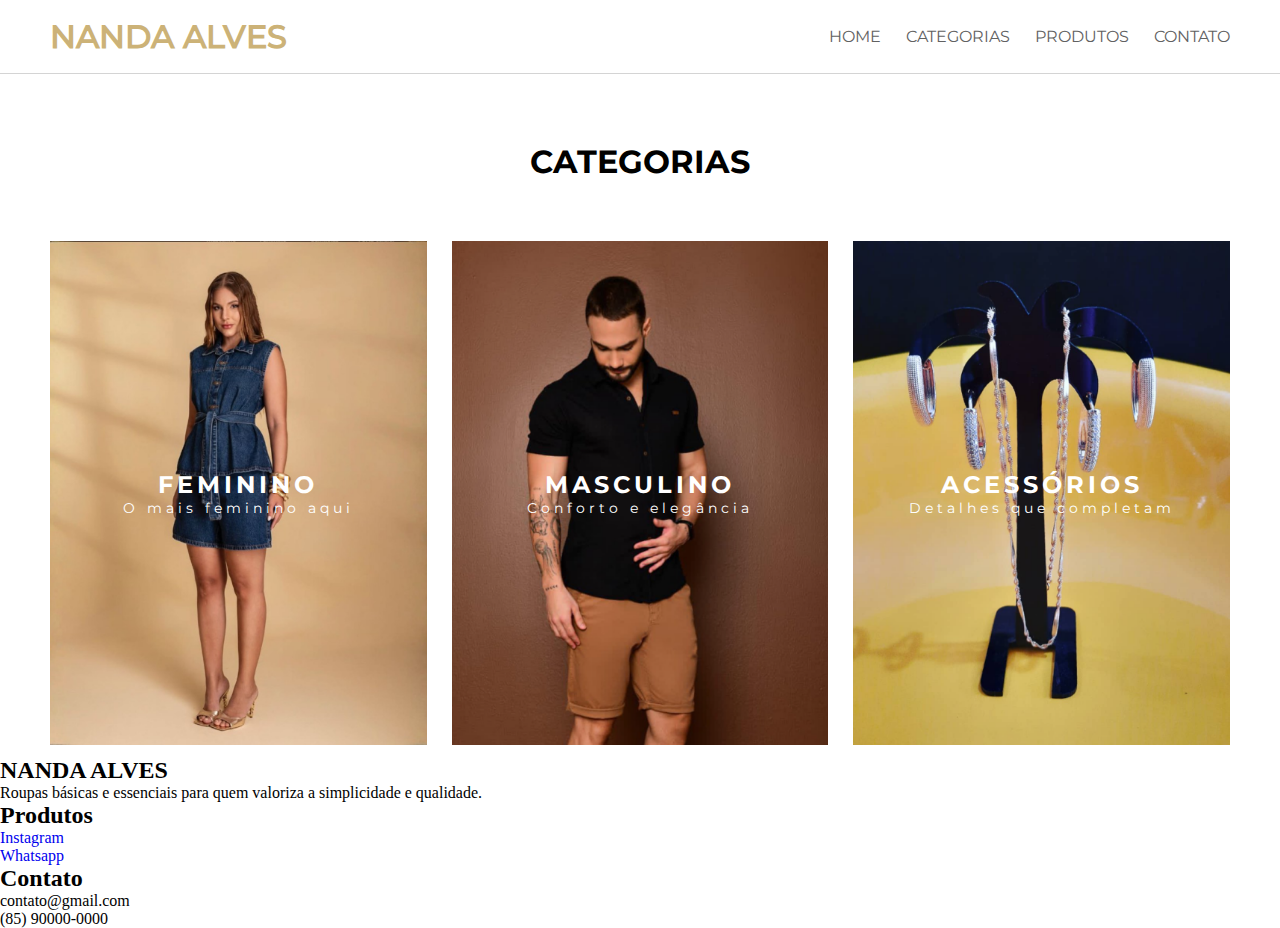
<file: categorias.html>
<!DOCTYPE html>
<html lang="pt-br">
<head>
    <meta charset="UTF-8">
    <meta name="viewport" content="width=device-width, initial-scale=1.0">
    <link rel="stylesheet" href="style/style.css" media="all">
    <link rel="stylesheet" href="style/media-query.css">
    <link rel="stylesheet" href="https://fonts.googleapis.com/css2?family=Material+Symbols+Outlined:opsz,wght,FILL,GRAD@20..48,100..700,0..1,-50..200&icon_names=arrow_forward" />
    <title>Categorias</title>
    <style>
        @font-face {
            font-family: fonte1;
            src: url(Montserrat/Montserrat-Italic-VariableFont_wght.ttf);
        }
        @font-face {
            font-family: fonte2;
            src: url(Montserrat/Montserrat-VariableFont_wght.ttf);
        }
        @font-face {
            font-family: fonte3;
            src: url(Montserrat/static/Montserrat-Bold.ttf);
        }
        @font-face {
            font-family: fonte4;
            src: url(Montserrat/static/Montserrat-Light.ttf);
        }
        @font-face {
            font-family: fonte5;
            src: url(Montserrat/static/Montserrat-Medium.ttf);
        }
        main h1{
            margin-top: 68px;
            margin-bottom: 48px;
        }
        
    </style>
</head>
<body>
    <header class="container">
        <h1><a href="index.html">NANDA ALVES</a></h1>
        <ul class="ul-container">
            <li><a href="index.html">HOME</a></li>
            <li><a href="categorias.html">CATEGORIAS</a></li>
            <li><a href="produtos.html">PRODUTOS</a></li>
            <li><a href="#">CONTATO</a></li>
        </ul>
        
            <a href="#" id="btn-abrir" onclick="abrirMenu()">&#9776;</a>
        
        <nav class="menu">
            <a href="index.html">HOME</a>
            <a href="categorias.html">CATEGORIAS</a>
            <a href="produtos.html">PRODUTOS</a>
            <a href="#">CONTATO</a>

        </ul>
        </nav>
    </header>
    <main>
        <h1>CATEGORIAS</h1>
    
        <div class="img-categorias">
            <div class="feminino">
                <h2>FEMININO</h2>
                <p>O mais feminino aqui</p>
            </div>
            <div class="masculino">
                <h2>MASCULINO</h2>
                <p>Conforto e elegância</p>
            </div>
            <div class="acessorios">
                <h2>ACESSÓRIOS</h2>
                <p>Detalhes que completam</p>
            </div>
        </div>
    </main>
    <footer class="footer-container">
        <div class="footer-col">
            <h2>NANDA ALVES</h2>
            <p>Roupas básicas e essenciais para quem valoriza a simplicidade e qualidade.</p>
        </div>
        <div class="footer-col">
            <h2>Produtos</h2>
            <ul class="footer-list">
                <li><a href="#">Instagram</a></li>
                <li><a href="#">Whatsapp</a></li>
            </ul>
        </div>
        <div class="footer-col">
            <h2>Contato</h2>
            <p>contato@gmail.com</p>
            <p>(85) 90000-0000</p>
        </div>
    </footer>
    <script src="script.js"></script>
</body>
</html>
</file>
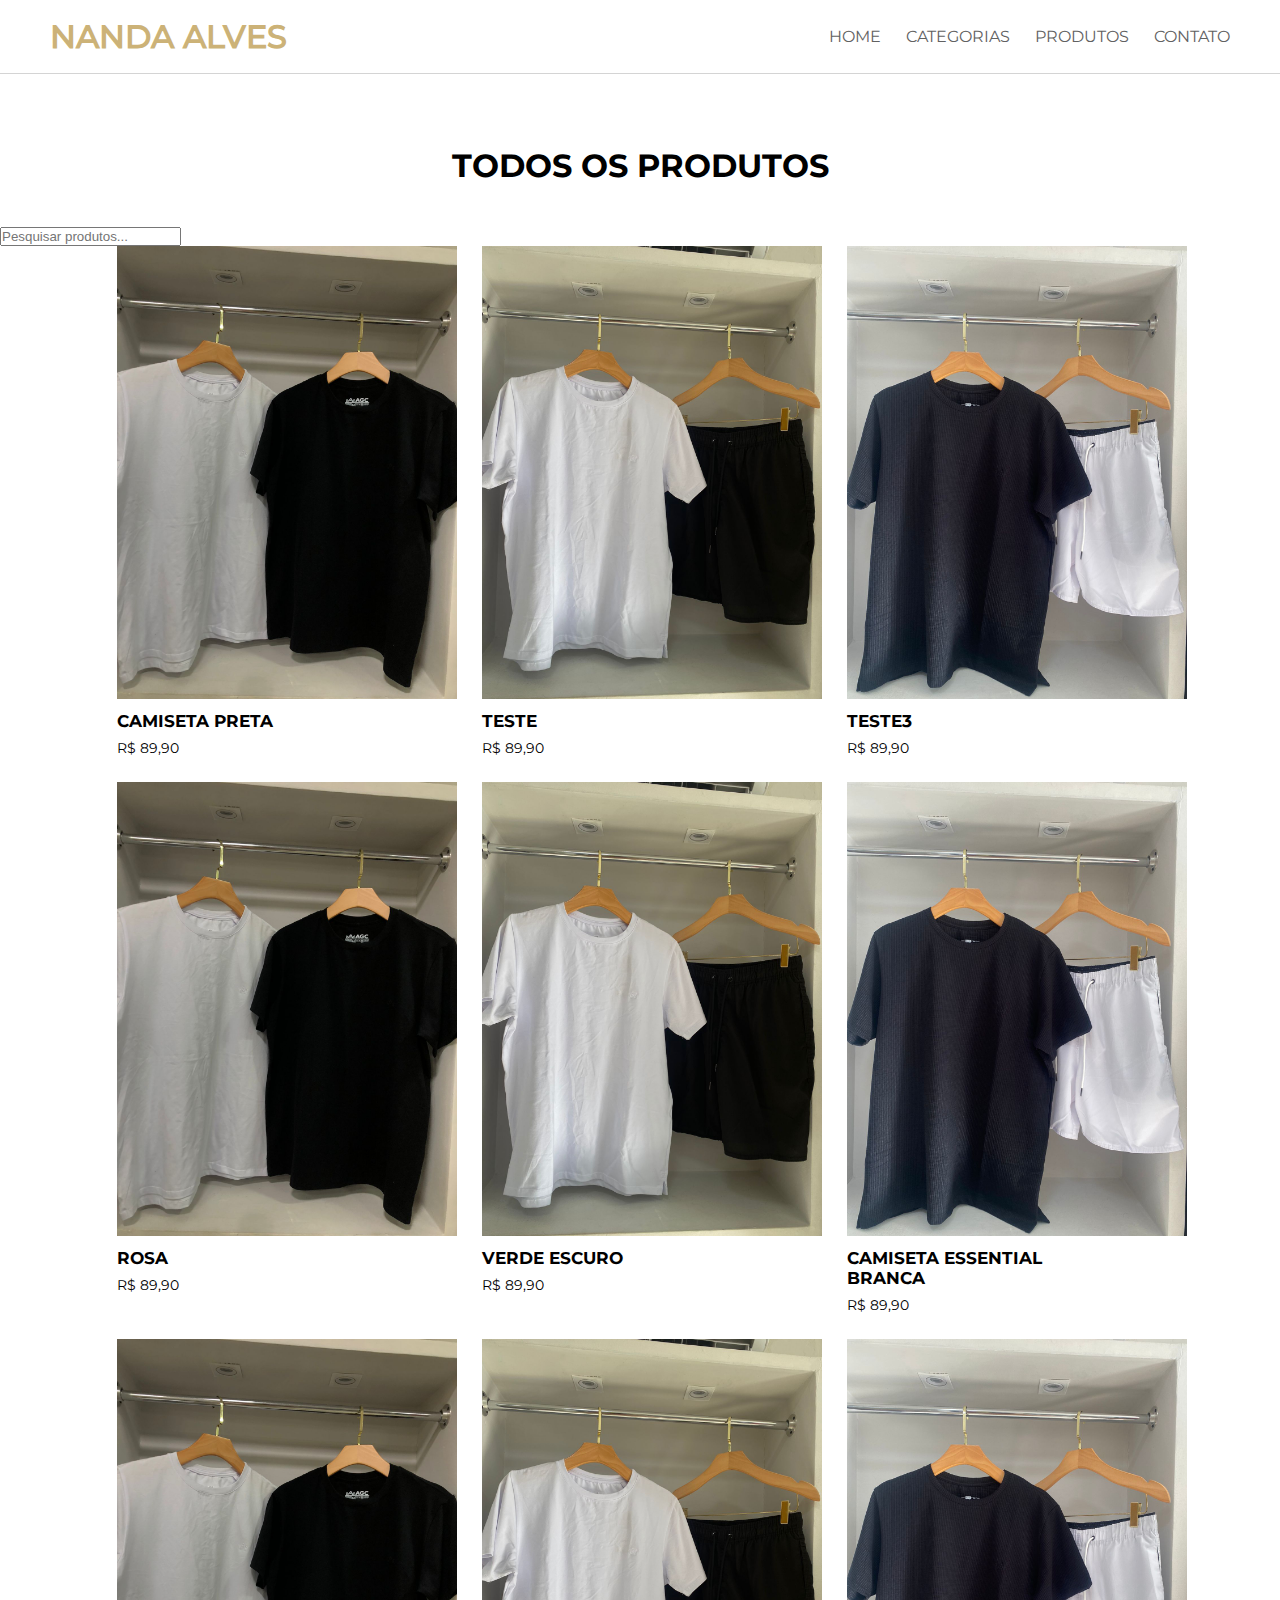
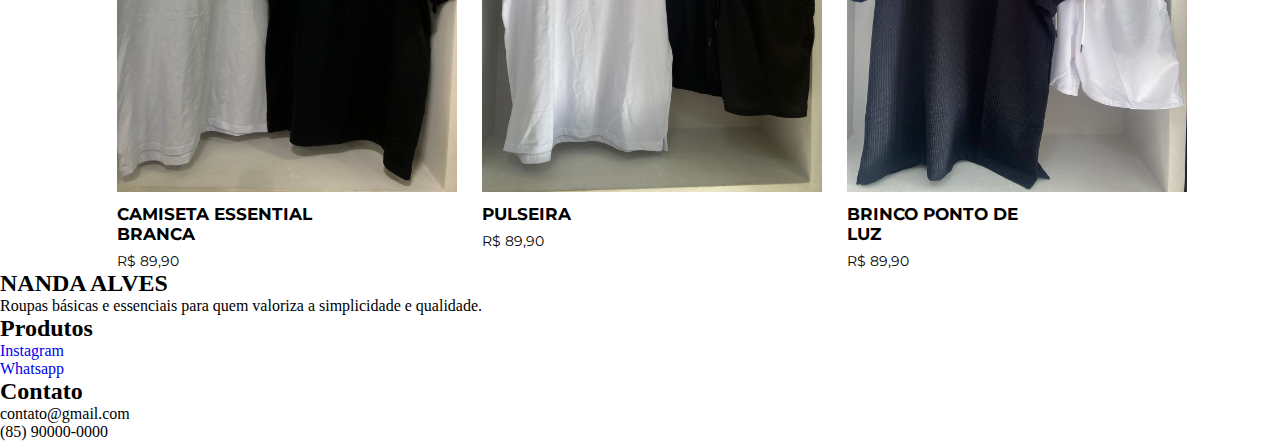
<file: produtos.html>
<!DOCTYPE html>
<html lang="pt-br">
<head>
    <meta charset="UTF-8">
    <meta name="viewport" content="width=device-width, initial-scale=1.0">
    <title>Produtos</title>
    <link rel="stylesheet" href="style/style.css" media="all">
    <link rel="stylesheet" href="style/media-query.css">
    <style>
        @font-face {
            font-family: fonte1;
            src: url(Montserrat/Montserrat-Italic-VariableFont_wght.ttf);
        }
        @font-face {
            font-family: fonte2;
            src: url(Montserrat/Montserrat-VariableFont_wght.ttf);
        }
        @font-face {
            font-family: fonte3;
            src: url(Montserrat/static/Montserrat-Bold.ttf);
        }
        @font-face {
            font-family: fonte4;
            src: url(Montserrat/static/Montserrat-Light.ttf);
        }
        @font-face {
            font-family: fonte5;
            src: url(Montserrat/static/Montserrat-Medium.ttf);
        }
        main h1{
            margin: 72px 0px 42px 0px;
        }
         .destaques{
            display: flex;
            flex-wrap: wrap;
            justify-content: center;
        }
    </style>
</head>
<body>
    <header class="container">
        <h1><a href="index.html">NANDA ALVES</a></h1>
        <ul class="ul-container">
            <li><a href="index.html">HOME</a></li>
            <li><a href="categorias.html">CATEGORIAS</a></li>
            <li><a href="produtos.html">PRODUTOS</a></li>
            <li><a href="#">CONTATO</a></li>
        </ul>

            <a href="#" id="btn-abrir" onclick="abrirMenu()">&#9776;</a>
        
        <nav class="menu">
            <a href="index.html">HOME</a>
            <a href="categorias.html">CATEGORIAS</a>
            <a href="produtos.html">PRODUTOS</a>
            <a href="#">CONTATO</a>

        </ul>
        </nav>
    </header>
    <main>
        <h1>TODOS OS PRODUTOS</h1>
        <input 
        type="text" 
        id="pesquisa" 
        placeholder="Pesquisar produtos..."
        onkeyup="pesquisarProduto()">

            <section class="destaques">
                <div class="destaques">
                    <div class="produto">
                        <img src="img/roupas.jpeg">
                        <h3>CAMISETA PRETA</h3>
                        <p>R$ 89,90</p>
                    </div>
                    <div class="produto">
                        <img src="img/roupas2.jpeg">
                        <h3>TESTE</h3>
                        <p>R$ 89,90</p>
                    </div>
                    <div class="produto">
                        <img src="img/roupas3.jpeg">
                        <h3>TESTE3</h3>
                        <p>R$ 89,90</p>
                    </div>
                    <div class="produto">
                        <img src="img/roupas.jpeg">
                        <h3>ROSA</h3>
                        <p>R$ 89,90</p>
                    </div>
                    <div class="produto">
                        <img src="img/roupas2.jpeg">
                        <h3>VERDE ESCURO</h3>
                        <p>R$ 89,90</p>
                    </div>
                    <div class="produto">
                        <img src="img/roupas3.jpeg">
                        <h3>CAMISETA ESSENTIAL BRANCA</h3>
                        <p>R$ 89,90</p>
                    </div>
                    <div class="produto">
                        <img src="img/roupas.jpeg">
                        <h3>CAMISETA ESSENTIAL BRANCA</h3>
                        <p>R$ 89,90</p>
                    </div>
                    <div class="produto">
                        <img src="img/roupas2.jpeg">
                        <h3>PULSEIRA</h3>
                        <p>R$ 89,90</p>
                    </div>
                    <div class="produto">
                        <img src="img/roupas3.jpeg">
                        <h3>BRINCO PONTO DE LUZ</h3>
                        <p>R$ 89,90</p>
                    </div>
                </div>
            </section>  
    </main>
    <footer class="footer-container">
        <div class="footer-col">
            <h2>NANDA ALVES</h2>
            <p>Roupas básicas e essenciais para quem valoriza a simplicidade e qualidade.</p>
        </div>
        <div class="footer-col">
            <h2>Produtos</h2>
            <ul class="footer-list">
                <li><a href="#">Instagram</a></li>
                <li><a href="#">Whatsapp</a></li>
            </ul>
        </div>
        <div class="footer-col">
            <h2>Contato</h2>
            <p>contato@gmail.com</p>
            <p>(85) 90000-0000</p>
        </div>
    </footer>
        <script src="script.js"></script>
        <script>
            function pesquisarProduto() {
            const input = document.getElementById('pesquisa');
            const filtro = input.value.toLowerCase();
            const produtos = document.querySelectorAll('.produto');

            produtos.forEach(produto => {
                const nomeProduto = produto.querySelector('h3').textContent.toLowerCase();

                if (nomeProduto.includes(filtro)) {
                    produto.style.display = 'block';
                } else {
                    produto.style.display = 'none';
                }
            });
        }

        </script>
</body>
</html>
</file>
<file: style/style.css>
@charset "UTF-8";
*{
    margin: 0px;
    padding: 0px;
}
.menu a{
    text-decoration: none;
}
a{
    text-decoration: none;
}
#btn-abrir{
    color: black;
    font-size: 24px;
    display: none;
}
nav{
    height: 100%;
    width: 0px;
    opacity: 1;
    background-color: rgb(255, 255, 255);
    position: fixed;
    top: 67px;
    right: 0;
    z-index: 1;
    overflow: hidden;
    transition: width 0.3s;
}
nav a{
    color: rgb(97, 97, 97);
    font-size: 1.3em;
    display: block;
    text-align: center;
    padding: 12px 0px 12px 0px ;
}
nav a:hover{
    color: rgb(0, 0, 0);
}
ul{
    list-style: none;
}
header.container{
    display: flex;
    justify-content: space-between;
    align-items: center;
    padding: 17px 50px;
    font-family: fonte2;
    border-bottom: 1px solid rgba(128, 128, 128, 0.336);
}
header.container h1 > a{
    font-family: fonte5;
    color: #ae8526a1;
}
.ul-container{
    display: flex;
    list-style: none;
    gap: 25px;
}
.ul-container > li > a{
    text-decoration: none;
    color: rgb(97, 97, 97);
}
.ul-container > li > a:hover{
    color: black;
    transition: 0.3s;
}
.fundo-banner{
    background-image: url(../img/bannerfundo2.png);
    background-position: top center;
    background-repeat: no-repeat;
    background-size: cover;
    height: 82vh;
    display: flex;
    flex-direction: column;
    justify-content: center;
    align-items: center;
    gap: 16px;
    margin-bottom: 62px;
    text-shadow: 1px 1px 3px rgba(0, 0, 0, 0.61);
}
.fundo-banner h1{
    font-family: fonte3;
    letter-spacing: 4px;
    color: white;
    font-size: 3em;
}
.text-banner{
    display: flex;
    color: white;
    gap: 8px;
    font-family: fonte4;
    font-size: 1.3em;
    margin-bottom: 25px;
}
.fundo-banner a {
    text-decoration: none;
    color: white;
    font-family: fonte4;
    padding: 0px 10px;

}
.explorar-banner{
    border: 1px solid rgb(255, 255, 255);
    display: flex;
    align-items: center;
    color: white;
    padding: 10px 24px;
}
.explorar-banner span{
    font-size: 1.5em;
}
.explorar-banner:hover{
    background-color: white;
    color: black;
    transition: 0.3s;
}
.explorar-banner:hover a{
    color: black;
    transition: 0.3s;
}
main h1{
    text-align: center;
    color: black;
    font-family: fonte2;
    margin-bottom: 48px;
}
.img-categorias{
    display: flex;
    justify-content: center;
    gap: 25px;
    padding: 12px;
    text-align: center;
}
.feminino{
    background-image: url(../img/feminino.png);
    background-position: top center;
    background-repeat: no-repeat;
    background-size: cover;
    width: 30%;
    height: 56vh;
    display: flex;
    justify-content: center;
    align-items: center;
    color: white;
    font-family: fonte2;
    letter-spacing: 4px;
    flex-direction: column;
}
.feminino:hover{
    transform: scale(1.03);
    transition: 0.6s;
}
.feminino p {
    font-size: .9em;
}
.masculino{
    background-image: url(../img/masculino.png);
    background-position: top center;
    background-repeat: no-repeat;
    background-size: cover;
    width: 30%;
    height: 56vh;
    display: flex;
    justify-content: center;
    align-items: center;
    color: white;
    font-family: fonte2;
    letter-spacing: 4px;
    flex-direction: column;
}
.masculino:hover{
    transform: scale(1.03);
    transition: 0.6s;
}
.masculino p {
    font-size: .9em;
}
.acessorios{
    background-image: url(../img/acessorios3.png);
    background-position: top center;
    background-repeat: no-repeat;
    background-size: cover;
    width: 30%;
    height: 56vh;
    display: flex;
    justify-content: center;
    align-items: center;
    color: white;
    font-family: fonte2;
    letter-spacing: 4px;
    flex-direction: column;
}
.acessorios:hover{
    transform: scale(1.03);
    transition: 0.6s;
}
.acessorios p {
    font-size: .9em;
}
.tittle-destaque{
    text-align: center;
    margin: 120px 0px 48px 0px;
    font-family: fonte2;
}
.destaques img{
    width: 320px;
    width: 340px;
}
.destaques{
    display: flex;
    justify-content: flex-start;
    padding: 0px 0px 0px 12px;
    gap: 25px;
    flex-wrap: wrap;
}
.produto{
    font-family: fonte2;
    font-size: .9em;
}
.produto h3{
    max-width: 200px;
    padding: 8px 0px;
}
</file>
<file: style/media-query.css>
@media (max-width: 830px) {
    .ul-container li{
        display: none;
    }
    #btn-abrir{
        display: block;
    }
    .fundo-banner h1{
        font-size: 2.4em;
    }.fundo-banner p{
        font-size: 0.9em;
    }
    .produto img{
        width: 250px;
    }
}
/* produtos celular pequeno*/
    @media (max-width: 500px) {
        .produto img{
            width: 200px;
        }
     }
     @media (max-width: 460px) {
        .produto img{
            width: 300px;
        }
        .destaques{
            justify-content: center;
        }
     }
    /* categorias celular*/
    @media (max-width: 890px) {
        
    .img-categorias{
        align-items: center;
        flex-direction: column;
        width: 94%;
    }
    .feminino, .masculino, .acessorios{
        width: 380px;
        height: 50vh;
    }
    .fundo-banner{
        text-shadow: 0px 0px 3px rgba(0, 0, 0, 0.575);
    }
}
</file>
